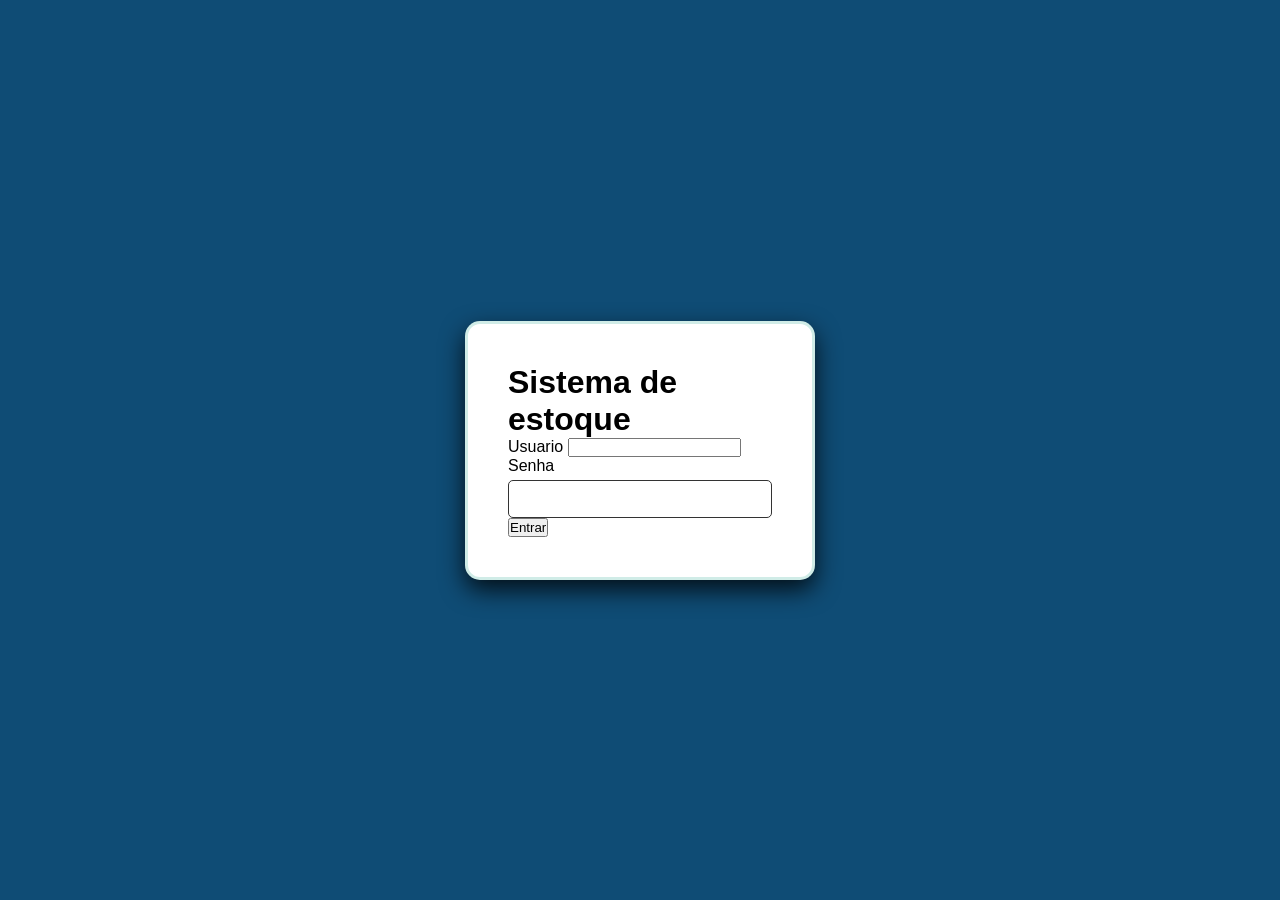
<file: src/main/webapp/index.html>
<!DOCTYPE html>
<html lang="en">

<head>
     <link rel="stylesheet" href="css/login.css">
     <link rel="stylesheet" href="css/reset.css"/>
     <link rel="stylesheet" href="css/color.css"/>
    <meta charset="UTF-8">
    <meta name="viewport" content="width=device-width, initial-scale=1.0">
    <title>Sistema de estoque</title>
</head>

<body>
    
    <header>
        
    </header>
    <main>
        <form action ="login" method="post">
           <div class="content">
            <h1>Sistema de estoque</h1>
            <div>
                <div>
                    <label>Usuario</label>
                    <input type="text" name="user" class="inputuser"/>
                    

                </div>
                    <label>Senha</label>
                    <input type="password" name="passw" class ="inputPassword" />
                </div>
                <div>
                    <button type="submit">Entrar</button>
                </div>
            </div>
        </form>
    </main>
    <footer></footer>
</body>

</html>
</file>
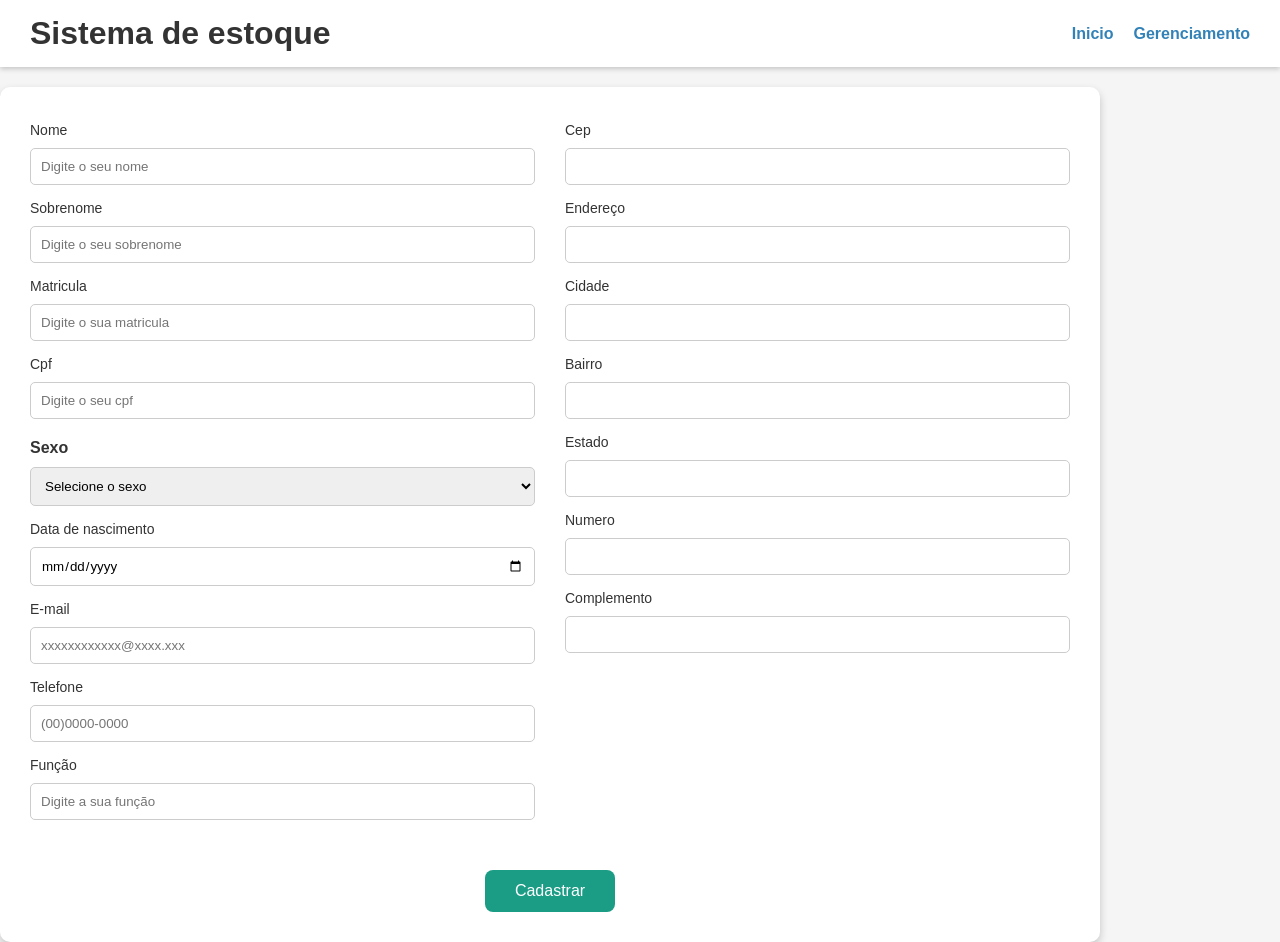
<file: src/main/webapp/pages/cadastro.html>
<!DOCTYPE html>

<html>
    <head>
        <link rel="stylesheet" href="../css/reset.css"/>
        <link rel="stylesheet" href="../css/color.css"/>
        <link rel="stylesheet" href="../css/cadastro.css"/>
        <title>Dashboard</title>
        <meta charset="UTF-8">
        <meta name="viewport" content="width=device-width, initial-scale=1.0">
    </head>
    <head>
        <title>TODO supply a title</title>
        <meta charset="UTF-8">
        <meta name="viewport" content="width=device-width, initial-scale=1.0">
    </head>
    <body>
        <header id="header">
            <h1 id="´tituloCadastro">Sistema de estoque</h1>
            <nav>
                <ul>
                    <li><a href="#">Inicio</a></li>
                    <li><a href="#">Gerenciamento</a></li>
                </ul>
            </nav>
        </header>
        <main>
            <form action="/Cadastro" method="POST">
                <div class="container">
                    <div class="dadosPessoais">
                        <label for="nameFist">Nome</label>
                        <input type="text" name="nameFist" id="namefist" placeholder="Digite o seu nome" />
                        <label for="sobrenome">Sobrenome</label>
                        <input type="text" name="sobrenome" id="sobrenome" placeholder="Digite o seu sobrenome" />
                        <label for="matricula">Matricula</label>
                        <input type="text" name="matricula" id="matricula" placeholder="Digite o sua matricula" />
                        <label for="cpf">Cpf</label>
                        <input type="text" name="cpf" id="cpf" placeholder="Digite o seu cpf" />
                        <p>Sexo</p>
                        <select name="sexo">
                            <option value="">Selecione o sexo</option>
                            <option value="">Masculino</option>
                            <option value="">Feminino</option>
                        </select>
                        <label for="dtaNascimento">Data de nascimento</label>
                        <input type="date" name="dtaNascimento" id="dtaNascimento"/>
                        <label for="email">E-mail</label>
                        <input type="email" name="email" id="email" placeholder="xxxxxxxxxxxx@xxxx.xxx"/>
                        <label for="telefone">Telefone</label>
                        <input type="tel" name="telefone" id="telefone" placeholder="(00)0000-0000"/>
                        <label for="funcao">Função</label>
                        <input type="text" name="funcao" id="funcao" placeholder="Digite a sua função"/>
                        
                    </div>
                    <div class="containerEndereco">
                        <label for="cep">Cep</label>
                        <input type="text" name="cep" id="cep"/>
                        <label for="endereco">Endereço</label>
                        <input type="text" name="endereco" id="endereco"/>
                        <label for="cidade">Cidade</label>
                        <input type="text" name="cidade" id="cidade"/>
                        <label for="bairro">Bairro</label>
                        <input type="text" name="bairro" id="bairro"/>
                        <label for="estado">Estado</label>
                        <input type="text" name="estado" id="estado"/>                       
                        <label for="numero">Numero</label>
                        <input type="text" name="numero" id="numero"/>
                        <label for="complemento">Complemento</label>
                        <input type="text" name="complemento" id="complemento"/>
                    </div>
                    <div class="btn">
                        <button type="submit">Cadastrar</button>
                    </div>
                </div>
            </form>
        </main>
        <script src="../js/cep.js"></script>
    </body>
</html>
</file>
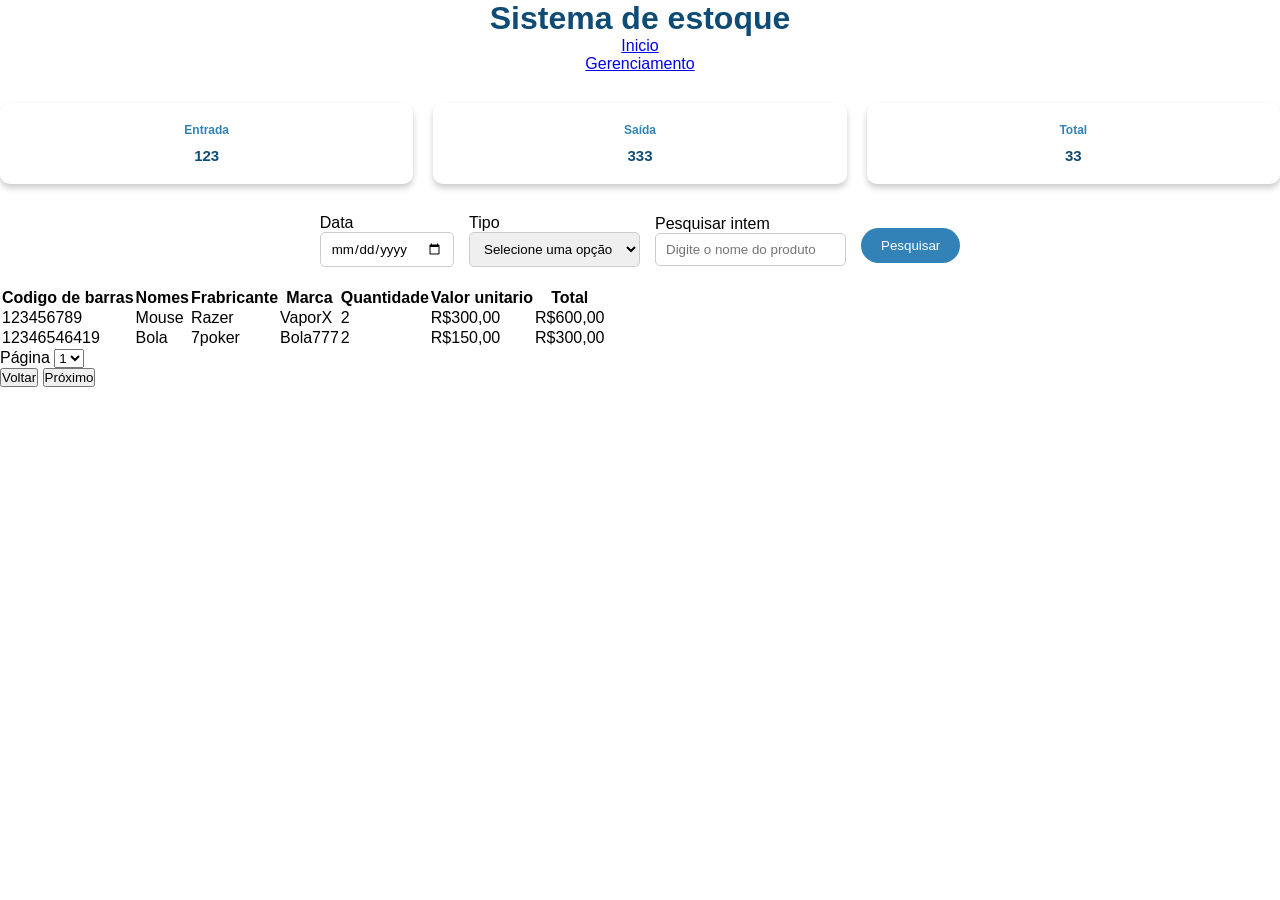
<file: src/main/webapp/pages/dashBoard.html>
<!DOCTYPE html>

<html>
    <head>
        <link rel="stylesheet" href="../css/reset.css"/>
        <link rel="stylesheet" href="../css/color.css"/>
        <link rel="stylesheet" href="../css/deshboard.css"/>
        <title>Dashboard</title>
        <meta charset="UTF-8">
        <meta name="viewport" content="width=device-width, initial-scale=1.0">
    </head>
    <body>
        <!-- Cabeçalho -->
        <header id="header">
            <h1 id="´tituloDashboard">Sistema de estoque</h1>
            <nav>
                <ul>
                    <li><a href="#">Inicio</a></li>
                    <li><a href="#">Gerenciamento</a></li>
                </ul>
            </nav>
        </header>
        <main>
            <section id="resumoEstoque">
                <div class="card-resumo">
                    <h2 class="titulo-card">Entrada</h2>
                    <p class="valor-card">123</p>
                </div>
                <div class="card-resumo">
                    <h2 class="titulo-card">Saída</h2>
                    <p class="valor-card">333</p>
                </div>
                <div class="card-resumo">
                    <h2 class="titulo-card">Total</h2>
                    <p class="valor-card">33</p>
                </div>
            </section>
            <section id="filtro">
                <div class="grupo-filtro">
                    <label for="filtroData">Data</label>
                    <input type="date" id="filtroData" class="input-filtro">
                </div>
                <div class="grupo-filtro">
                    <label for="tipoMovimentacao">Tipo</label>
                    <select id="tipoMovimentacao" class="select-filtro">
                        <option value="">Selecione uma opção</option>
                        <option value="Entrada">Entrada</option>
                        <option value="Saída">Saída</option>
                    </select>
                </div>
                <div class="grupo-filtro pesquisa-nome">
                    <label for="pesquisarNome">Pesquisar intem</label>
                    <input type="text" id=pesquisarNome class=input-filtro placeholder="Digite o nome do produto">
                </div>
                <div class="grupo-filtro botao-pesquisa">
                    <button id="btnPesquisar" class="btn-pesquisa">Pesquisar</button>
                </div>
            </section>
            <section id="tabelaEstoqueConteiner">
                <div class="tabela-wrapper">
                    <table id="tabelaEstoque">
                        <thead>
                            <tr>
                                <th>Codigo de barras</th>
                                <th>Nomes</th>
                                <th>Frabricante</th>
                                <th>Marca</th>
                                <th>Quantidade</th>
                                <th>Valor unitario</th>
                                <th>Total</th>
                            </tr>
                        </thead>
                        <tbody id="corpoTabela">
                            <tr class="linha-item">
                                <td>123456789</td>
                                <td>Mouse</td>
                                <td>Razer</td>
                                <td>VaporX</td>
                                <td>2</td>
                                <td>R$300,00</td>
                                <td>R$600,00</td>
                                
                            </tr>
                            <tr class="linha-item">
                                <td>12346546419</td>
                                <td>Bola</td>
                                <td>7poker</td>
                                <td>Bola777</td>
                                <td>2</td>
                                <td>R$150,00</td>
                                <td>R$300,00</td>
                                
                            </tr>
                        </tbody>
                    </table>
                </div>
            </section>
            <section id="paginacao">
                <div class="controle-paginacao">
                    <label for="pagina">Página</label>
                    <select id="pagina">
                        <option value="1">1</option>
                        <option value="2">2</option>
                        <option value="3">3</option>
                        <option value="4">4</option>
                    </select>
                </div>
                <div class="conteiner-btn">
                    <button id="btnVoltar" class="btn-voltar">Voltar</button>
                    <button id="btnProximo" class="btn-proximo">Próximo</button>
                </div>
            </section>
        </main>
    </body>
</html>
</file>
<file: src/main/webapp/css/login.css>
/*
Click nbfs://nbhost/SystemFileSystem/Templates/Licenses/license-default.txt to change this license
Click nbfs://nbhost/SystemFileSystem/Templates/JSP_Servlet/CascadeStyleSheet.css to edit this template
*/
/* 
    Created on : 4 de mar. de 2026, 19:09:53
    Author     : 232.005255
*/
/* 1. Variáveis de cor (Adicionei para o código funcionar caso você não as tenha definido ainda) */
:root {
    --primary-dark: #2c3e50;
    --primary-medium: #34495e;
    --white: #ffffff;
    --gray-dark: #7f8c8d;
    --success: #27ae60;
    --success-hover: #2ecc71;
}

/* 2. Reset básico para evitar que o input vaze do container com o padding */
* {
    margin: 0;
    padding: 0;
    box-sizing: border-box;
}

body {
    display: flex;
    justify-content: center;
    align-items: center;
    width: 100%;
    height: 100vh; /* Mudado de 90vh para 100vh para centralizar perfeitamente na tela inteira */
    background-color: var(--primary-dark);
}

.box-title {
    margin-bottom: 20px; /* Substituído 10% por px para manter a consistência independente da tela */
    text-align: center;
}

.Title {
    font-weight: 800;
    font-size: 30px;
    font-family: Arial, Helvetica, sans-serif;
}

.content {
    background-color: var(--white);
    padding: 40px; /* Reduzido levemente para melhorar a proporção */
    width: 350px;
    border-radius: 15px; /* Mudado de 10% para 15px. Porcentagem deforma bordas em caixas retangulares */
    border: 3px solid rgba(22, 160, 133, 0.2);
    box-shadow: 0 10px 25px rgba(0, 0, 0, 0.8);
}

.Login {
    display: flex;
    justify-content: center;
    flex-direction: column;
    margin-bottom: 20px;
}

/* Corrigido o erro de digitação de ".Passsword" para ".Password" */
.User, .Password {
    display: flex;
    flex-direction: column;
    margin: 5px 0;
    font-weight: 600;
    font-size: 15px;
    font-family: Arial, Helvetica, sans-serif;
}

.inputUser, .inputPassword {
    text-align: left;
    font-size: 14px; /* Aumentado de 10px para 14px (10px é muito pequeno para leitura/acessibilidade) */
    border: 1px solid var(--gray-dark);
    border-radius: 5px;
    width: 100%;
    padding: 10px;
    margin-top: 5px;
}

.inputUser:focus, .inputPassword:focus {
    border-color: var(--primary-medium);
    outline: none;
    box-shadow: 0 0 5px var(--primary-medium);
}

hr {
    border: none;
    height: 2px;
    background-color: black;
    width: 50%;
    margin: 15px auto; /* Centralizado usando margin auto */
}

.box-button {
    display: flex;
    align-items: center;
    justify-content: center;
}

.button {
    font-weight: bold;
    color: var(--white);
    margin-top: 15px;
    border-radius: 8px;
    border: none;
    padding: 10px;
    width: 100%; /* Mudado para 100% para alinhar com os inputs */
    background-color: var(--success);
    cursor: pointer;
    /* As transições devem ficar no elemento original, não no :hover */
    transition: background-color 0.4s ease; 
}

.button:hover {
    background-color: var(--success-hover);
}
</file>
<file: src/main/webapp/css/color.css>
/*
Click nbfs://nbhost/SystemFileSystem/Templates/Licenses/license-default.txt to change this license
Click nbfs://nbhost/SystemFileSystem/Templates/JSP_Servlet/CascadeStyleSheet.css to edit this template
*/
/* 
    Created on : 4 de mar. de 2026, 20:30:05
    Author     : 232.005255
*/
:root {
    /* Cores principais */
    --primary-dark: #0f4c75;
    --primary-medium: #3282b8;
    --primary-light: #bbe1fa;

    /* Cor de ação (botões / confirmação) */
    --success: #1b9c85;
    --success-hover: #157a6e;

    /* Neutros */
    --white: #ffffff;
    --gray-light: #f5f5f5;
    --gray-medium: #cccccc;
    --gray-dark: #333333;

    /* Sombra */
    --shadow-default: rgba(0, 0, 0, 0.2);
    
}
</file>
<file: src/main/webapp/css/cadastro.css>
body {
    background-color: var(--gray-light);
    color: var(--gray-dark);   
}

#header {
    display: flex;
    justify-content: space-between;
    align-items: center;
    background-color: var(--white);
    padding: 15px 30px;
    box-shadow: 0 2px 5px var(--shadow-default);
    margin-bottom: 20px;
}
#tituloCadastro {
    font-size: 22px;
    color: var(--primary-dark);
}

nav ul {
    display: flex;
    list-style: none;
    gap: 20px;
}

nav a {
    text-decoration: none;
    color: var(--primary-medium);
    font-weight: bold;
}

nav a:hover {
    color: var(--primary-dark);
}

#main {
    display: flex;
    justify-content: center;
}

.container {
    background-color: var(--white);
    padding: 30px;
    border-radius: 10px;
    box-shadow: 0 4px 8px var(--shadow-default);
    width: 100%;
    max-width: 1100px;
    display: flex;
    gap: 30px;
    flex-wrap: wrap;
}

.dadosPessoais,
.containerEndereco{
    flex: 1;
    min-width: 300px;
    display: flex;
    flex-direction: column;
    gap: 10px;
    
}

label{
    font-size: 14px;
    margin-top: 5px;
}

input,
select{
    padding: 10px;
    border-radius: 5px;
    border: 1px solid var(--gray-medium);
    outline: none;
    transition: 0.2s;
}

input:focus,
select:focus {
    border-color: var(--primary-medium);
}

.dadosPessoais p {
    margin-top: 10px;
    font-weight: bold;
}

.btn {
    width: 100%;
    display: flex;
    justify-content: center;
    margin-top: 20px;
}

.btn button{
 padding: 12px 30px;
 background-color: var(--success);
 color: var(--white);
 border: none;
 border-radius: 8px;
 font-size: 16px;
 cursor: pointer;
 transition: 0.2s;
}

.btn button:hover{
    background-color: var(--success-hover);
}
</file>
<file: src/main/webapp/css/deshboard.css>
bory{
    background-color: var(--gray-light);
    color: var(--gray-dark);
    padding: 20px;
     
}

#header{
    text-align: center;
    color: var(--primary-dark); 
    margin-bottom: 30px;
    
}

#tituloDashboard{
    font-size: 20px;
    color:var(--primary-dark);
    margin-bottom: 10px;
    
}

#resumoEstoque{
    display: flex;
    justify-content: space-between;
    margin-bottom: 30px;
    gap: 20px
    
}

.card-resumo{
    background-color: var(--white);
    box-shadow: 0 4px 6px var(--shadow-default);
    border-radius: 10px;
    flex: 1;
    padding: 20px;
    text-align: center;
    transition: transform 0.2s;
    
}

.card-resumo:hover {
    transform: translateY(-5px);
    
}

.titulo-card{
    font-size: 12px;
    margin-bottom: 10px;
    color: var(--primary-medium);
    
}

.valor-card{
    font-size: 15px;
    font-weight: bold;
    color: var(--primary-dark);
    
}

#filtro{
    display: flex;
    flex-wrap: wrap;
    gap: 15px;
    margin-bottom: 20px;
    justify-content: center;
    align-items: center;
}

.grupo-filtro{
    display: flex;
    flex-direction: column;
    
}

.input-filtro,
.select-filtro{
    padding: 8px 10px ;
    border-radius: 5px;
    border: 1px solid var(--gray-medium);
    outline: none;
}

.input-filtro:focus,
.select-filtro:focus{
    border-color: var(--primary-medium);
    
}

.botao-pesquisa
.btn-pesquisa {
    margin-top: 10px;
    padding: 10px 20px;
    background-color: var(--primary-medium);
    color: var(--white);
    border: none;
    border-radius: 100px;
    cursor: pointer;
    transition: 0.2s;
   
}

.botao-pesquisa:hover
.btn-pesquisa:hover{
    background-color: var(--primary-dark);
    
}
</file>
